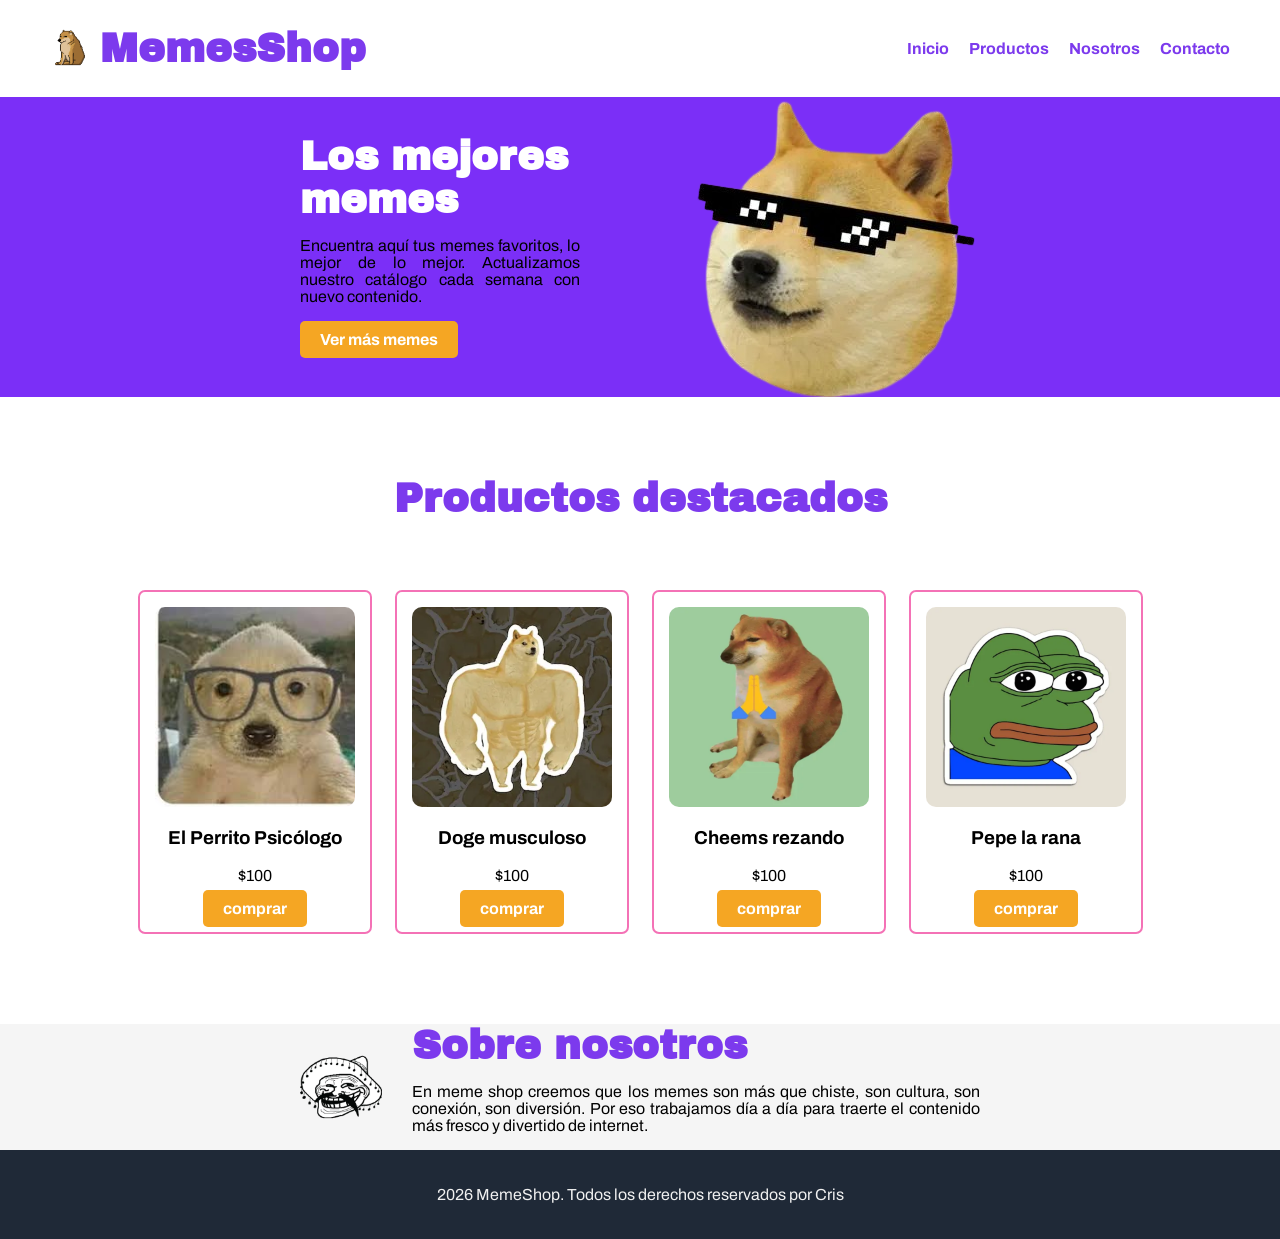
<file: html/index.html>
<!DOCTYPE html>
<html lang="es">
<head>
    <!--Ayuda para poder trabajar con caracteres especiales-->
    <meta charset="UTF-8">  
    <!--significa que la página puede ser modificada en cualquier momento en el servidor-->
    <meta name="viewport" content="width=device-width, initial-scale=1.0">   
    <meta name="description" content="Inicio-MemesShop">
    <title>MemesShop</title>
    <!--Cualquier archivo externo que se utilizará en la página-->
    <link href="../css/style.css" rel="stylesheet">
    
    <!--para colocar icono en la pestaña (formato ico para que los navegadores no cambien el formato de la imagen)-->
    <link rel="icon" type="image/png" href="../img/cheems.png">

    <link rel="preconnect" href="https://fonts.googleapis.com">
    <link rel="preconnect" href="https://fonts.gstatic.com" crossorigin>
    <link href="https://fonts.googleapis.com/css2?family=Archivo:wght@400;600&family=Archivo+Black&display=swap" rel="stylesheet">

</head>
<body>
    <header>
        <div class="logo">
            <img src="../img/cheems.png" alt="Logo" class="logo">
            <h1>MemesShop</h1>
        </div>
        <nav>
            <ul>
                <li><a href="index.html" target="_blank">Inicio</a></li>
                <li><a href="productos.html" target="_blank">Productos</a></li>
                <li><a href="nosotros.html" target="_blank">Nosotros</a></li>
                <li><a href="contacto.html" target="_blank">Contacto</a></li>
            </ul>
        </nav>
    </header>  
    <main>
         <section class="seccion1">
      <div class="texto-seccion1">
        <h2>Los mejores memes</h2>  
        <p>Encuentra aquí tus memes favoritos, lo mejor de lo mejor. Actualizamos nuestro catálogo cada semana con nuevo contenido.</p>
        <a href="productos.html" class="boton">Ver más memes</a>
      </div>
      <img src="../img/Doge-con-lentes-removebg-preview.png" alt="Doge con lentes">
    </section>
    <section class="seccion2">
        <h2>Productos destacados</h2>
        <div class="producto">
            <img src="../img/perrito con lentes.jpg" alt="El Perrito Psicólogo">
            <h3>El Perrito Psicólogo</h3>
            <p>$100</p>
            <a href="productos.html" class="boton">comprar</a>
        </div>
         <div class="producto">
            <img src="../img/doge musculoso.webp" alt="Doge musculoso">
            <h3>Doge musculoso</h3>
            <p>$100</p>
            <a href="productos.html" class="boton">comprar</a>
        </div>
        <div class="producto">
            <img src="../img/cheems rezando.webp" alt="Cheems rezando">
            <h3>Cheems rezando</h3>
            <p>$100</p>
            <a href="productos.html" class="boton">comprar</a>
        </div>
         <div class="producto">
            <img src="../img/rana meme.webp" alt="Pepe la rana">
            <h3>Pepe la rana</h3>
            <p>$100</p>
            <a href="productos.html" class="boton">comprar</a>
        </div>
    </section>
    <section class="seccion3">
        <img class="icono-nosotros" src="../img/Cara trol.webp" alt="Cara troll">
        <div class="texto-seccion3">
            <h2>Sobre nosotros</h2>
            <p>En meme shop creemos que los memes son más que chiste, son cultura, 
                son conexión, son diversión. Por eso trabajamos día a día para 
                traerte el contenido más fresco y divertido de internet.</p>
        </div>
    </section>
    </main>
    <footer>
        <p>2026 MemeShop. Todos los derechos reservados por Cris</p>
    </footer>
</body>
</html>
</file>
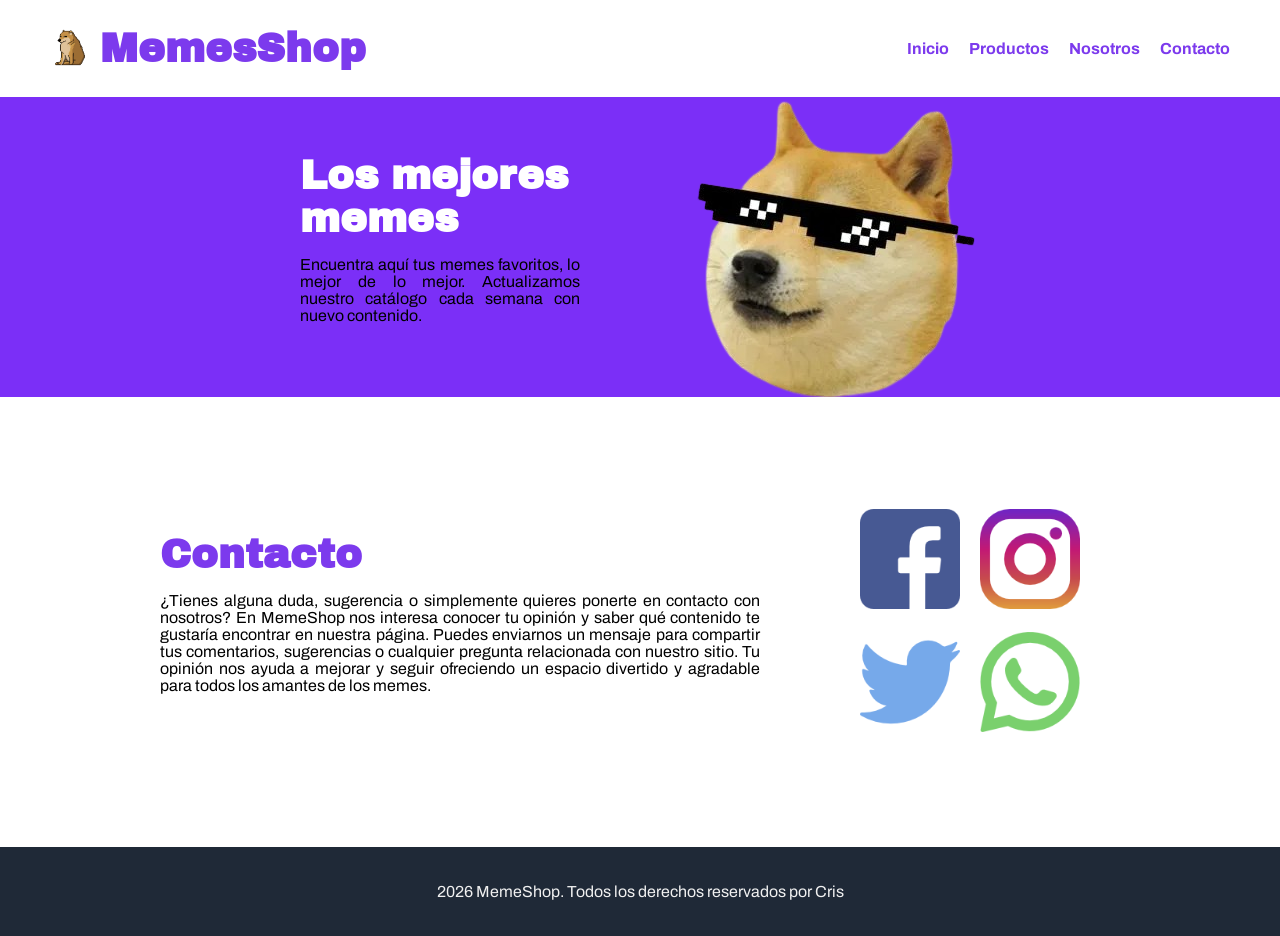
<file: html/contacto.html>
<!DOCTYPE html>
<html lang="es">
<head>
    <!--Ayuda para poder trabajar con caracteres especiales-->
    <meta charset="UTF-8">  
    <!--significa que la página puede ser modificada en cualquier momento en el servidor-->
    <meta name="viewport" content="width=device-width, initial-scale=1.0">   
    <meta name="description" content="MemesShop-Contacto">
    <title>Contacto</title>
    <!--Cualquier archivo externo que se utilizará en la página-->
    <link href="../css/style.css" rel="stylesheet">
    <link href="../css/style3.css" rel="stylesheet">
    
    <!--para colocar icono en la pestaña (formato ico para que los navegadores no cambien el formato de la imagen)-->
    <link rel="icon" type="image/png" href="../img/cheems.png">

    <link rel="preconnect" href="https://fonts.googleapis.com">
    <link rel="preconnect" href="https://fonts.gstatic.com" crossorigin>
    <link href="https://fonts.googleapis.com/css2?family=Archivo:wght@400;600&family=Archivo+Black&display=swap" rel="stylesheet">

</head>
<body>
    <header>
        <div class="logo">
            <img src="../img/cheems.png" alt="Logo" class="logo">
            <h1>MemesShop</h1>
        </div>
        <nav>
            <ul>
                <li><a href="index.html" target="_blank">Inicio</a></li>
                <li><a href="productos.html" target="_blank">Productos</a></li>
                <li><a href="nosotros.html" target="_blank">Nosotros</a></li>
                <li><a href="contacto.html" target="_blank">Contacto</a></li>
            </ul>
        </nav>
    </header>  
    <main>
       <main> 
        <!---->
          <section class="seccion1">
      <div class="texto-seccion1">
        <h2>Los mejores memes</h2>  
        <p>Encuentra aquí tus memes favoritos, lo mejor de lo mejor. Actualizamos nuestro catálogo cada semana con nuevo contenido.</p>
      </div>
      <img src="../img/Doge-con-lentes-removebg-preview.png" alt="Doge con lentes">
        </section>
        <!---->
        <section class="seccion11" >
            <div class="texto-seccion11">
                <h2>Contacto</h2>
                <p>¿Tienes alguna duda, sugerencia o simplemente quieres ponerte en contacto con nosotros? En MemeShop nos interesa conocer tu opinión y saber qué contenido te gustaría encontrar en nuestra página. Puedes enviarnos un mensaje para compartir tus comentarios, sugerencias o cualquier pregunta relacionada con nuestro sitio. Tu opinión nos ayuda a mejorar y seguir ofreciendo un espacio divertido y agradable para todos los amantes de los memes.</p>
            </div>
           <div class="imagenes-seccion11">
            <a href="https://www.facebook.com/"> <img src="../img/174848.png" alt="Facebook"></a>
            <a href="https://www.instagram.com/"><img src="../img/174855.png" alt="Instagram"></a>
            <a href="https://x.com"><img src="../img/174876.png" alt="X"></a>
            <a href="https://www.whatsapp.com/"><img src="../img/174879.png" alt="Whatsapp"></a>

        
    </div>
        </section>
    </main>  
   
    </main>
    <footer>
        <p>2026 MemeShop. Todos los derechos reservados por Cris</p>
    </footer>
</body>
</html>
</file>
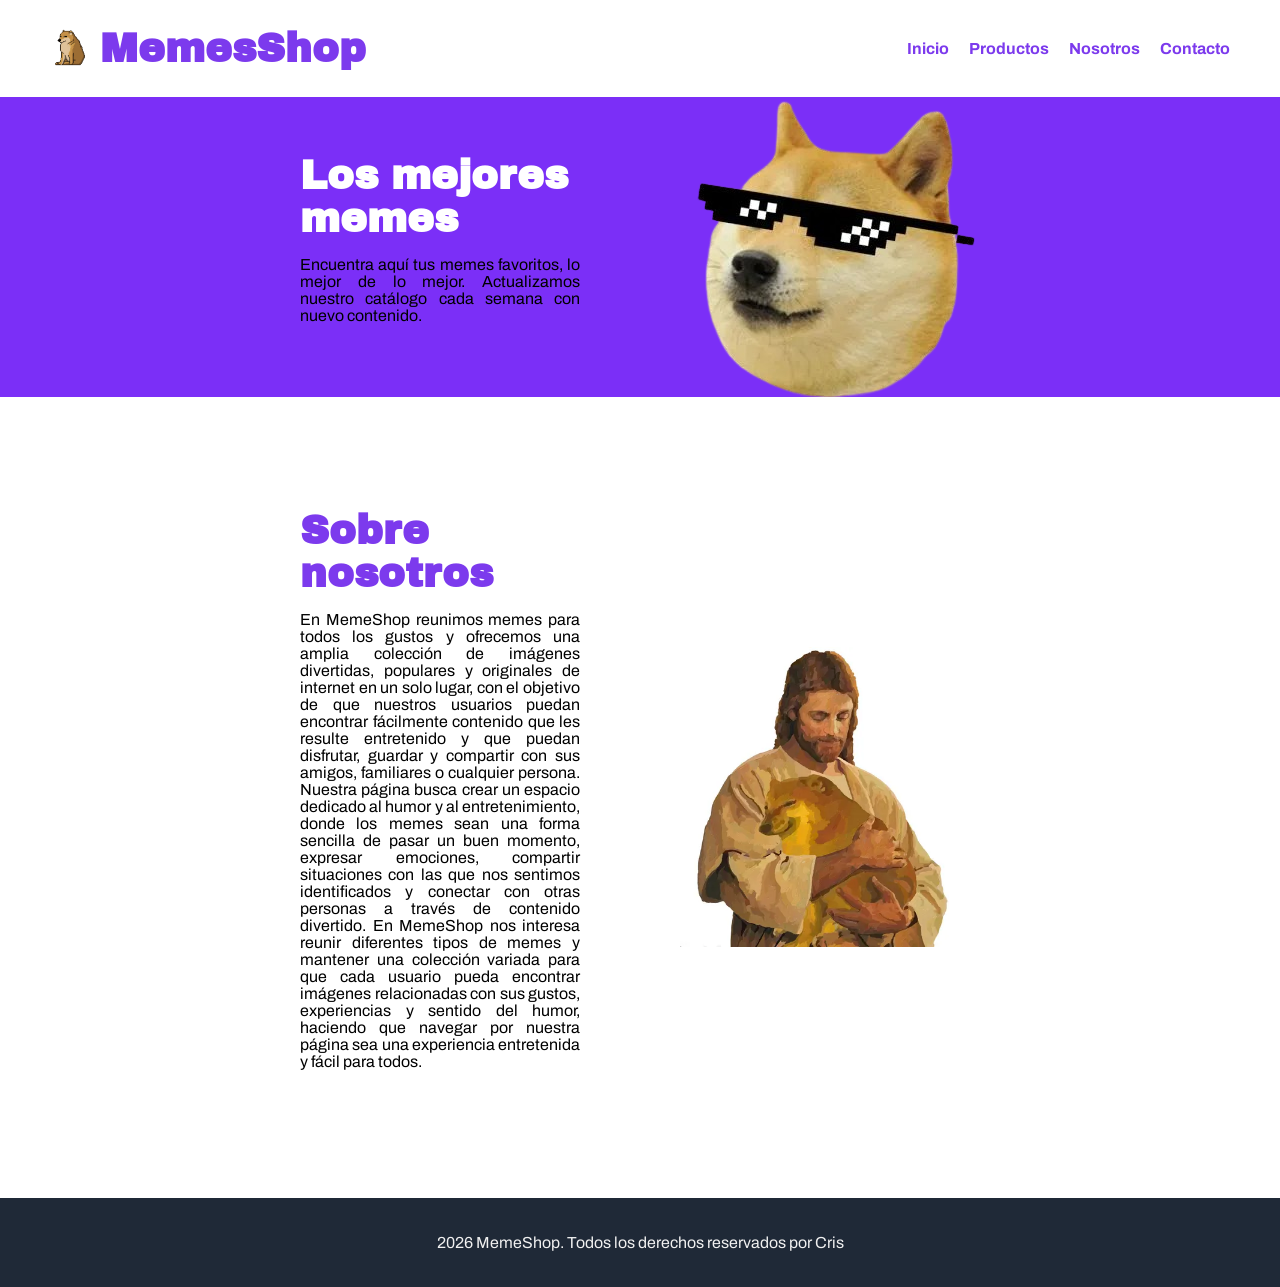
<file: html/nosotros.html>
<!DOCTYPE html>
<html lang="es">
<head>
    <!--Ayuda para poder trabajar con caracteres especiales-->
    <meta charset="UTF-8">  
    <!--significa que la página puede ser modificada en cualquier momento en el servidor-->
    <meta name="viewport" content="width=device-width, initial-scale=1.0">   
    <meta name="description" content="MemesShop-Nosotros">
    <title>Nosotros</title>
    <!--Cualquier archivo externo que se utilizará en la página-->
    <link href="../css/style.css" rel="stylesheet">
        <link href="../css/style2.css" rel="stylesheet">

    <!--para colocar icono en la pestaña (formato ico para que los navegadores no cambien el formato de la imagen)-->
    <link rel="icon" type="image/png" href="../img/cheems.png">

    <link rel="preconnect" href="https://fonts.googleapis.com">
    <link rel="preconnect" href="https://fonts.gstatic.com" crossorigin>
    <link href="https://fonts.googleapis.com/css2?family=Archivo:wght@400;600&family=Archivo+Black&display=swap" rel="stylesheet">

</head>
<body>
    <header>
        <div class="logo">
            <img src="../img/cheems.png" alt="Logo" class="logo">
            <h1>MemesShop</h1>
        </div>
        <nav>
            <ul>
                <li><a href="index.html" target="_blank">Inicio</a></li>
                <li><a href="productos.html" target="_blank">Productos</a></li>
                <li><a href="nosotros.html" target="_blank">Nosotros</a></li>
                <li><a href="contacto.html" target="_blank">Contacto</a></li>
            </ul>
        </nav>
    </header>  
    <main> 
        <!---->
          <section class="seccion1">
      <div class="texto-seccion1">
        <h2>Los mejores memes</h2>  
        <p>Encuentra aquí tus memes favoritos, lo mejor de lo mejor. Actualizamos nuestro catálogo cada semana con nuevo contenido.</p>
      </div>
      <img src="../img/Doge-con-lentes-removebg-preview.png" alt="Doge con lentes">
        </section>
        <!---->
        <section class="seccion11" >
            <div class="texto-seccion11">
                <h2>Sobre nosotros</h2>
                <p>En MemeShop reunimos memes para todos los gustos y ofrecemos una amplia colección de imágenes divertidas, populares y originales de internet en un solo lugar, con el objetivo de que nuestros usuarios puedan encontrar fácilmente contenido que les resulte entretenido y que puedan disfrutar, guardar y compartir con sus amigos, familiares o cualquier persona. Nuestra página busca crear un espacio dedicado al humor y al entretenimiento, donde los memes sean una forma sencilla de pasar un buen momento, expresar emociones, compartir situaciones con las que nos sentimos identificados y conectar con otras personas a través de contenido divertido. En MemeShop nos interesa reunir diferentes tipos de memes y mantener una colección variada para que cada usuario pueda encontrar imágenes relacionadas con sus gustos, experiencias y sentido del humor, haciendo que navegar por nuestra página sea una experiencia entretenida y fácil para todos.</p>
            </div>
            <img src="../img/cheems con diosito.webp" alt="Cheems con diosito">
        </section>
    </main>
    <footer>
        <p>2026 MemeShop. Todos los derechos reservados por Cris</p>
    </footer>
</body>
</html>
</file>
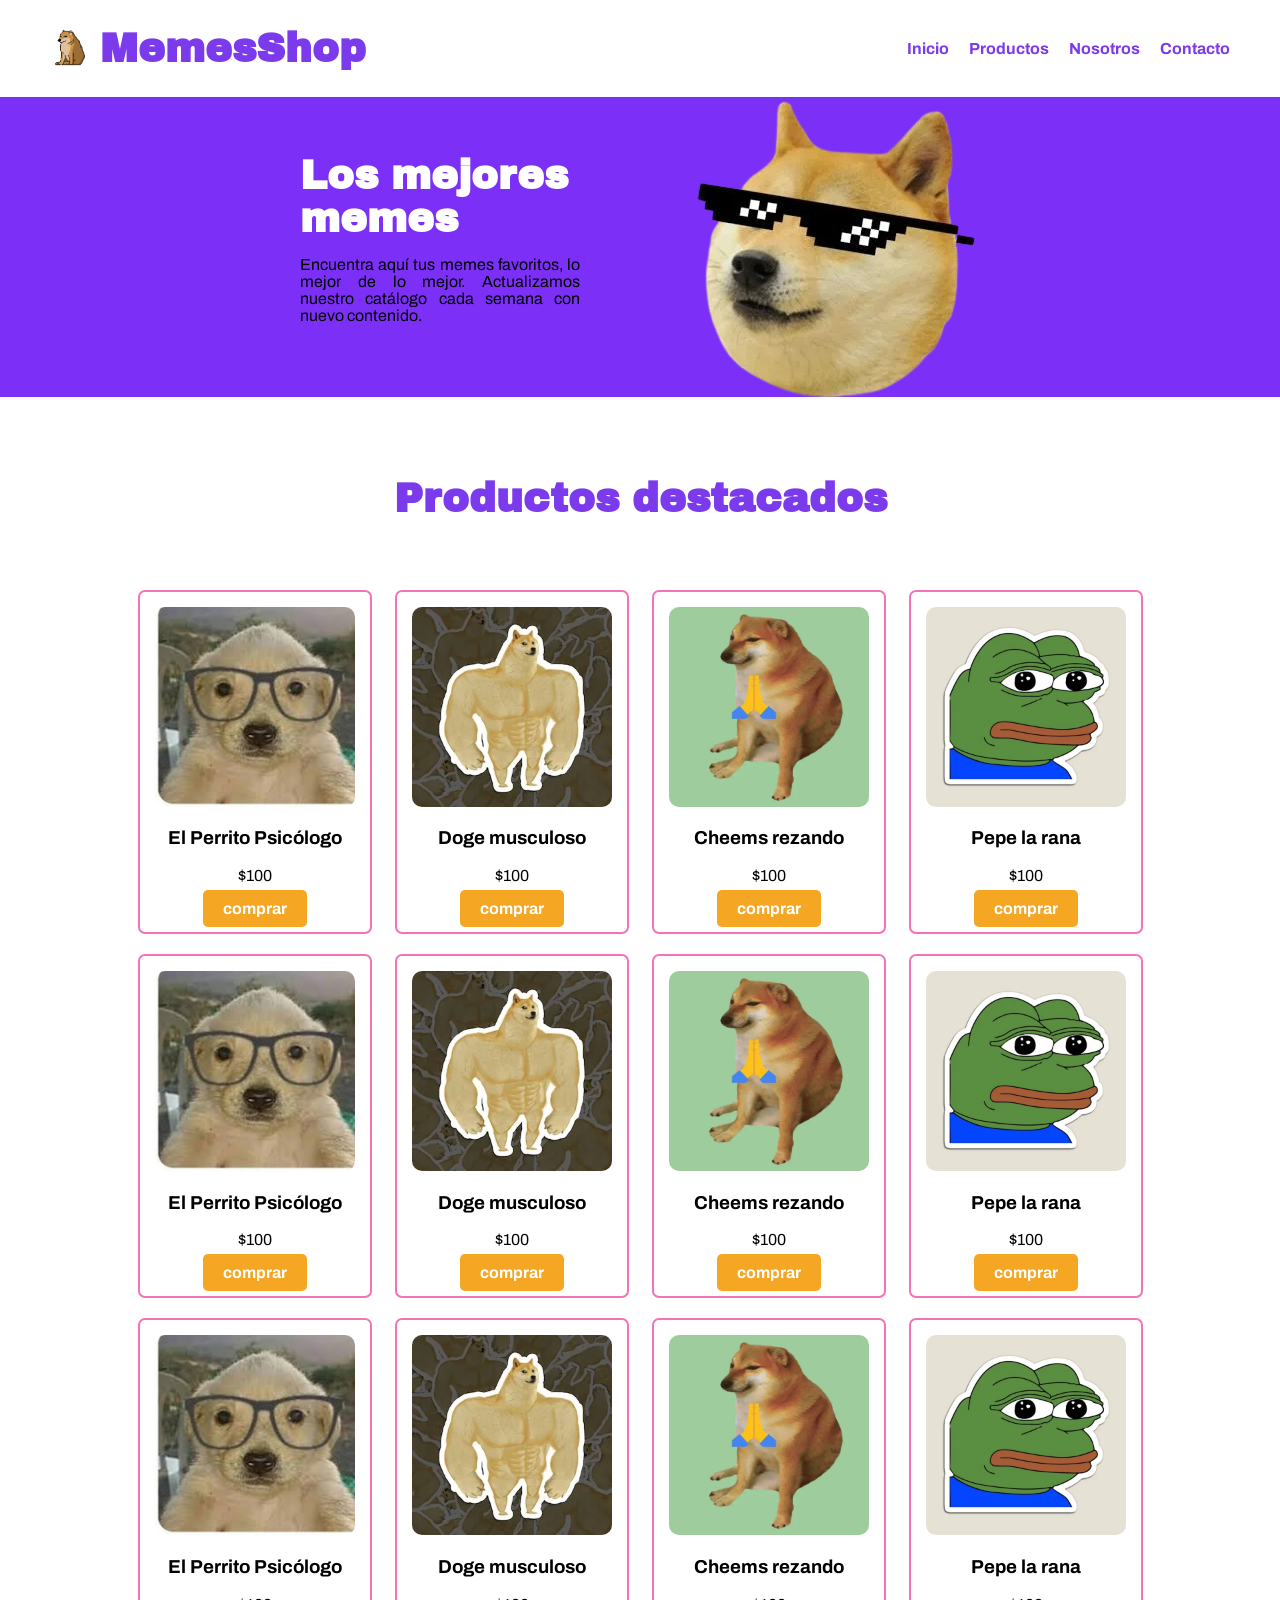
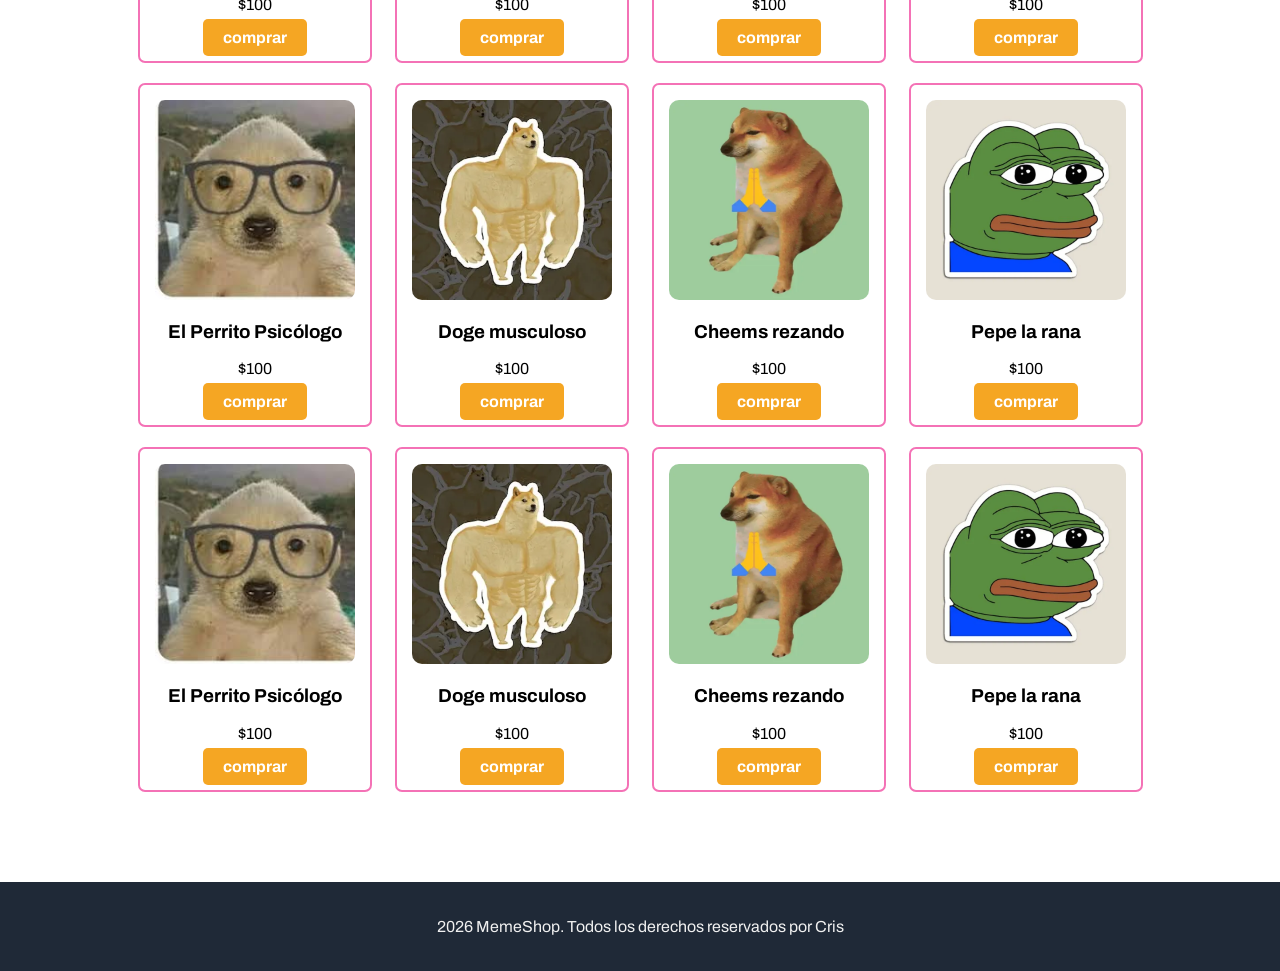
<file: html/productos.html>
<!DOCTYPE html>
<html lang="es">
<head>
    <!--Ayuda para poder trabajar con caracteres especiales-->
    <meta charset="UTF-8">  
    <!--significa que la página puede ser modificada en cualquier momento en el servidor-->
    <meta name="viewport" content="width=device-width, initial-scale=1.0">   
    <meta name="description" content="Productos-MemesShop">
    <title>Productos</title>
    <!--Cualquier archivo externo que se utilizará en la página-->
    <link href="../css/style.css" rel="stylesheet">
    
    <!--para colocar icono en la pestaña (formato ico para que los navegadores no cambien el formato de la imagen)-->
    <link rel="icon" type="image/png" href="../img/cheems.png">

    <link rel="preconnect" href="https://fonts.googleapis.com">
    <link rel="preconnect" href="https://fonts.gstatic.com" crossorigin>
    <link href="https://fonts.googleapis.com/css2?family=Archivo:wght@400;600&family=Archivo+Black&display=swap" rel="stylesheet">

</head>
<body>
    <header>
        <div class="logo">
            <img src="../img/cheems.png" alt="Logo" class="logo">
            <h1>MemesShop</h1>
        </div>
        <nav>
            <ul>
                <li><a href="index.html" target="_blank">Inicio</a></li>
                <li><a href="productos.html" target="_blank">Productos</a></li>
                <li><a href="nosotros.html" target="_blank">Nosotros</a></li>
                <li><a href="contacto.html" target="_blank">Contacto</a></li>
            </ul>
        </nav>
    </header>  
    <main>
        
        <section class="seccion1">
      <div class="texto-seccion1">
        <h2>Los mejores memes</h2>  
        <p>Encuentra aquí tus memes favoritos, lo mejor de lo mejor. Actualizamos nuestro catálogo cada semana con nuevo contenido.</p>
      </div>
      <img src="../img/Doge-con-lentes-removebg-preview.png" alt="Doge con lentes">
        </section>

        <section class="seccion2">
        <h2>Productos destacados</h2>
        <div class="producto">
            <img src="../img/perrito con lentes.jpg" alt="El Perrito Psicólogo">
            <h3>El Perrito Psicólogo</h3>
            <p>$100</p>
            <a href="productos.html" class="boton">comprar</a>
        </div>
         <div class="producto">
            <img src="../img/doge musculoso.webp" alt="Doge musculoso">
            <h3>Doge musculoso</h3>
            <p>$100</p>
            <a href="productos.html" class="boton">comprar</a>
        </div>
        <div class="producto">
            <img src="../img/cheems rezando.webp" alt="Cheems rezando">
            <h3>Cheems rezando</h3>
            <p>$100</p>
            <a href="productos.html" class="boton">comprar</a>
        </div>
         <div class="producto">
            <img src="../img/rana meme.webp" alt="Pepe la rana">
            <h3>Pepe la rana</h3>
            <p>$100</p>
            <a href="productos.html" class="boton">comprar</a>
        </div>
        <div class="producto">
            <img src="../img/perrito con lentes.jpg" alt="El Perrito Psicólogo">
            <h3>El Perrito Psicólogo</h3>
            <p>$100</p>
            <a href="productos.html" class="boton">comprar</a>
        </div>
         <div class="producto">
            <img src="../img/doge musculoso.webp" alt="Doge musculoso">
            <h3>Doge musculoso</h3>
            <p>$100</p>
            <a href="productos.html" class="boton">comprar</a>
        </div>
        <div class="producto">
            <img src="../img/cheems rezando.webp" alt="Cheems rezando">
            <h3>Cheems rezando</h3>
            <p>$100</p>
            <a href="productos.html" class="boton">comprar</a>
        </div>
         <div class="producto">
            <img src="../img/rana meme.webp" alt="Pepe la rana">
            <h3>Pepe la rana</h3>
            <p>$100</p>
            <a href="productos.html" class="boton">comprar</a>
        </div>
        <div class="producto">
            <img src="../img/perrito con lentes.jpg" alt="El Perrito Psicólogo">
            <h3>El Perrito Psicólogo</h3>
            <p>$100</p>
            <a href="productos.html" class="boton">comprar</a>
        </div>
         <div class="producto">
            <img src="../img/doge musculoso.webp" alt="Doge musculoso">
            <h3>Doge musculoso</h3>
            <p>$100</p>
            <a href="productos.html" class="boton">comprar</a>
        </div>
        <div class="producto">
            <img src="../img/cheems rezando.webp" alt="Cheems rezando">
            <h3>Cheems rezando</h3>
            <p>$100</p>
            <a href="productos.html" class="boton">comprar</a>
        </div>
         <div class="producto">
            <img src="../img/rana meme.webp" alt="Pepe la rana">
            <h3>Pepe la rana</h3>
            <p>$100</p>
            <a href="productos.html" class="boton">comprar</a>
        </div>
        <div class="producto">
            <img src="../img/perrito con lentes.jpg" alt="El Perrito Psicólogo">
            <h3>El Perrito Psicólogo</h3>
            <p>$100</p>
            <a href="productos.html" class="boton">comprar</a>
        </div>
         <div class="producto">
            <img src="../img/doge musculoso.webp" alt="Doge musculoso">
            <h3>Doge musculoso</h3>
            <p>$100</p>
            <a href="productos.html" class="boton">comprar</a>
        </div>
        <div class="producto">
            <img src="../img/cheems rezando.webp" alt="Cheems rezando">
            <h3>Cheems rezando</h3>
            <p>$100</p>
            <a href="productos.html" class="boton">comprar</a>
        </div>
         <div class="producto">
            <img src="../img/rana meme.webp" alt="Pepe la rana">
            <h3>Pepe la rana</h3>
            <p>$100</p>
            <a href="productos.html" class="boton">comprar</a>
        </div>
        <div class="producto">
            <img src="../img/perrito con lentes.jpg" alt="El Perrito Psicólogo">
            <h3>El Perrito Psicólogo</h3>
            <p>$100</p>
            <a href="productos.html" class="boton">comprar</a>
        </div>
         <div class="producto">
            <img src="../img/doge musculoso.webp" alt="Doge musculoso">
            <h3>Doge musculoso</h3>
            <p>$100</p>
            <a href="productos.html" class="boton">comprar</a>
        </div>
        <div class="producto">
            <img src="../img/cheems rezando.webp" alt="Cheems rezando">
            <h3>Cheems rezando</h3>
            <p>$100</p>
            <a href="productos.html" class="boton">comprar</a>
        </div>
         <div class="producto">
            <img src="../img/rana meme.webp" alt="Pepe la rana">
            <h3>Pepe la rana</h3>
            <p>$100</p>
            <a href="productos.html" class="boton">comprar</a>
        </div>
    </section>
    </main>
    <footer>
        <p>2026 MemeShop. Todos los derechos reservados por Cris</p>
    </footer>
</body>
</html>
</file>
<file: css/style.css>
body{
    background-color:#FFFFFF; 
    margin: 0px;
    font-family: "Archivo", sans-serif;
}

.seccion1 {
    display: flex; /*Practicamente acomoda los elementos en una fila horizontal*/
    justify-content: center; /*Acomoda en el eje horizontal*/
    align-items: center; /*Acomoda en el eje contrario en este caso el eje vertical*/
    background-color: #7B2FF7;
    gap: 100px; /*Espacio entre elementos*/
    padding: 0rem 18.75rem;
}

.texto-seccion1{
    display: flex;
    flex-direction: column;
    align-items: flex-start; 
    text-align: justify;
}
.boton{
    background-color: #F5A623;
    color: white;
    text-decoration: none; /*Quita la linea del linnk*/
    padding: 10px 20px;
    border-radius: 5px;
    
}
.seccion1 img{
    width: 300px;
    margin: 0;
}
.seccion1 h2{
    margin: 0px;
    color: #FFFFFF;
    text-align: left
}
.seccion2 {
    padding: 5rem;
    text-align: center;
}
.seccion2 h2{
    margin-bottom: 3.75rem;
    margin-top: 0;
}
.producto{
    display: inline-block; /**/
    width: 200px;
    margin: 10px;
    padding: 15px;
    border: 2px solid #F472B6; 
    border-radius: 7px;
    background-color: #FFFFFF;
}
.producto img{
    width: 100%;
    border-radius: 10px;
}
.seccion3{
    display: flex;
    align-items: center;
    justify-content: center;
    gap: 30px;
    padding: 20px;
    background-color: #F5F5F5;
    padding: 0rem 18.75rem;
}
.texto-seccion3{
    display: flex;
    flex-direction: column; 
    text-align: justify;
   
}
.seccion3 h2{
    margin: 0px;
}
.icono-nosotros{
    width: 12%;
    margin: 0;
}
footer{
    text-align: center;
    padding: 20px;
    color: #f0f0f0;
    background-color: #1F2937;
}
header {
    display: flex; 
    justify-content: space-between; 
    align-items: center;
    background-color: #FFFFFF;
    padding: 0px 50px;
}
.logo {
    display: flex;
    align-items: center;
    gap: 10px;
    width: 40px;
}
nav ul {
    display: flex;
    list-style: none;
    gap: 20px;
}
nav a{
    text-decoration: none;
    color: #7C3AED;
}

h1, h2{
    color: #7C3AED;
    font-size: 2.5rem;
    font-family: "Archivo Black", sans-serif;
}

a{
    color: #7C3AED;
    font-weight: bolder;
}
a:hover{
    color: #F472B6;
    cursor: pointer;
    text-decoration: none;
}


/*Morado     #7C3AED / #7B2FF7
Naranja   #F5A623
Rosa       #F472B6
Blanco     #FFFFFF
Gris osc.  #1F2937*/
</file>
<file: css/style3.css>
.seccion11 {
    display: flex;
    justify-content: center;
    align-items: center;
    background-color: #FFFFFF;
    gap: 100px;
    padding: 7rem 10rem;
}

.texto-seccion11 p {
    text-align: justify;
    width: 600px;
}

.seccion11 h2 {
    margin: 0;
    color: #7C3AED;
    text-align: left;
}

.imagenes-seccion11 {
    display: flex;
    flex-wrap: wrap;
    width: 500px;
    gap: 20px;
}

.imagenes-seccion11 img {
    width: 100px;
    margin: 0;
}
</file>
<file: css/style2.css>
.seccion11 {
    display: flex;
    justify-content: center; 
    align-items: center; 
    background-color: #FFFFFF;
    gap: 100px; 
    padding: 7rem 18.75rem;
}

.texto-seccion11{
    display: flex;
    flex-direction: column;
    align-items: flex-start; 
    text-align: justify;
}
.seccion11 img{
    width: 300px;
    margin: 0;
}
.seccion11 h2{
    margin: 0px;
    color: #7C3AED;
    text-align: left;
}
</file>
